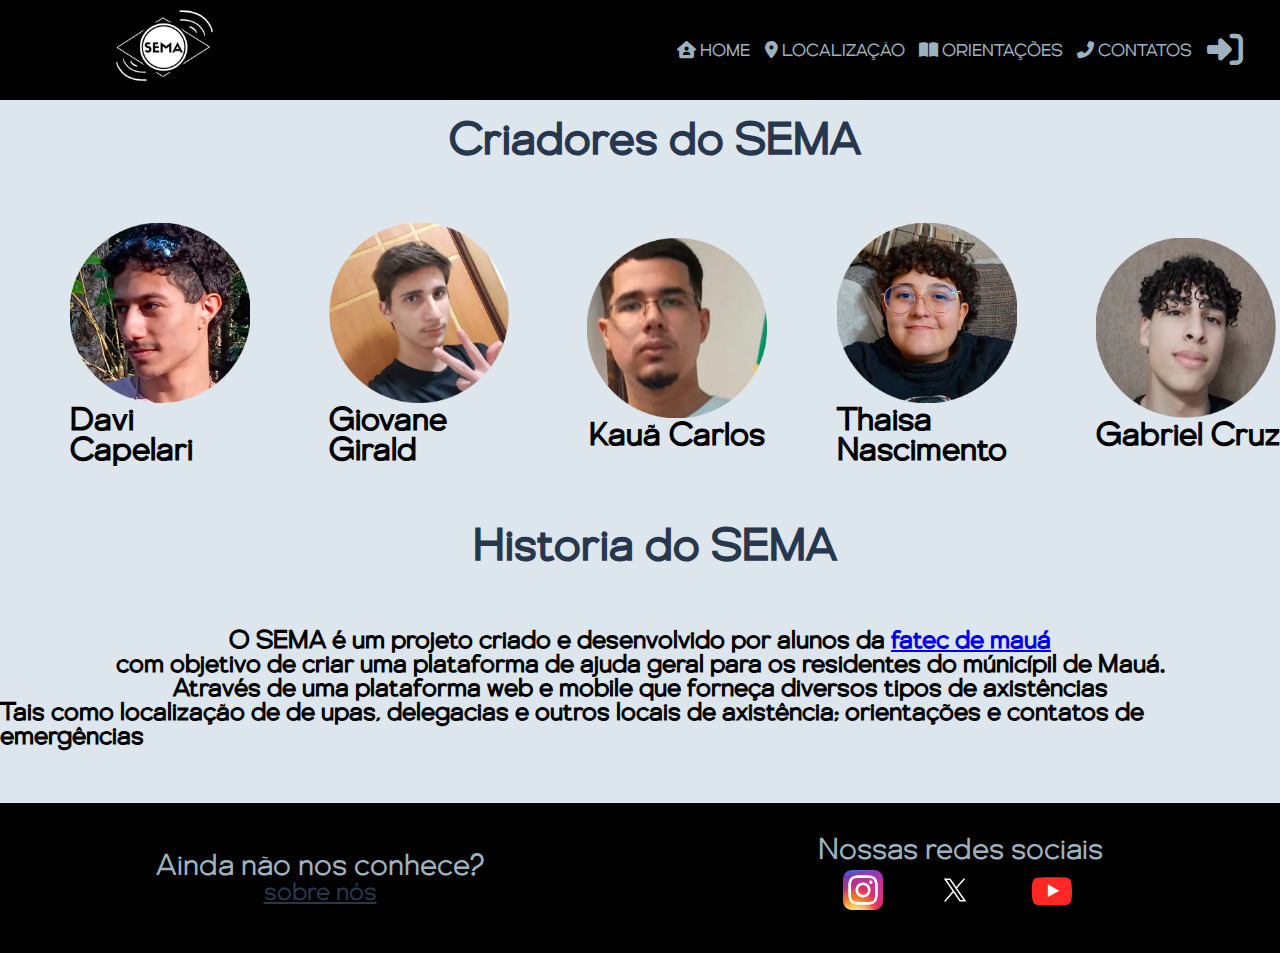
<file: about_us.html>
<!DOCTYPE html>
<html lang="en">
<head>
  <meta charset="UTF-8">
  <meta name="viewport" content="width=device-width, initial-scale=1.0">
  <title>SEMA</title>
  <link rel="icon" href="images/icon-site.png">
  <link rel="stylesheet" href="styles/about_us-style/about_us.css">
      <link rel="stylesheet" href="https://cdnjs.cloudflare.com/ajax/libs/font-awesome/6.4.0/css/all.min.css">
</head>
<body>
  
    <div class="header">

      <div class="left">
        <a href="index.html">
          <img class="icon" src="images/sema.png" alt="icon">
        </a>
      </div>


      <div class="right">

          <a class="areas-text" href="index.html">
            <i class="fas fa-house-user" ></i>
            HOME
          </a>

          <a class="areas-text" href="location.html">
            <i class="fas fa-map-marker-alt" > </i>
            LOCALIZAÇÃO
          </a>

          <a class="areas-text" href="orientations.html">
            <i class="fas fa-book-open" > </i>
            ORIENTAÇÕES
          </a>

          <a class="areas-text" href="contacts.html">
            <i class="fas fa-phone-alt" ></i>
            CONTATOS
          </a>

          <a class="areas-text" href="login.html">
            <i class='fas fa-sign-in-alt' style='font-size:36px'></i>
          </a>

      </div>
  
    </div> 
  
    <!---------------------------------->

    <div class="main">

      <h1 class="title">
        Criadores do SEMA
      </h1>

      <div class="team-members">

        <div class="teams-margin-left">
          <img class="photo-team-size" src="images/team-photos/david.png" alt="">
          <h1>Davi Capelari</h1>
        </div>

        <div class="teams-margin-left">
          <img class="photo-team-size" src="images/team-photos/Giovanne.png" alt="">
          <h1>Giovane Girald</h1>
        </div>

        <div class="teams-margin-left">
          <img class="photo-team-size" src="images/team-photos/kauã.png" alt="">
          <h1>Kauã Carlos</h1>
        </div>

        <div class="teams-margin-left">
          <img class="photo-team-size" src="images/team-photos/tata.png" alt="">
          <h1>Thaisa Nascimento</h1>
        </div>

        <div class="teams-margin-left">
          <img class="photo-team-size" src="images/team-photos/cruz.png" alt="">
          <h1>Gabriel Cruz</h1>
        </div>

      </div>

      <h1 class="title">
        Historia do SEMA
      </h1>

      <P class="text-main">
        O SEMA é um projeto criado e desenvolvido por alunos da <a href="https://www.fatecmaua.com.br/">fatec de mauá</a>
      </P>

      <p class="text-main">
        com objetivo de criar uma plataforma de ajuda geral para os residentes do múnicípil de Mauá.
      </p>

      <p class="text-main">
        Através de uma plataforma web e mobile que forneça diversos tipos de axistências
      </p>

      <p class="text-main">
        Tais como localização de de upas, delegacias e outros locais de axistência; orientações e contatos de emergências 
      </p>

    </div>
    
    <!---------------------------------->

    <div class="footer">
           
      <div class="staff-information">
        <p>Ainda não nos conhece?</p>
        <a class="central-link" href="about_us.html">sobre nós</a>
      </div>

      <div class="social_midias">
        <p class="staff-information">Nossas redes sociais</p>

        <div class="icons">
          
          <a href="https://www.instagram.com/elobos.acolhe?igsh=ZDE5N2F5ODVoY2pj">
            <img id="images" src="images/icons/INSTA.webp" alt="">
          </a>

          <a href="https://x.com/i/flow/login?redirect_after_login=%2Felobos_acolhe">
            <img id="images" src="images/icons/xTWT.avif" alt="">
          </a>

          <a href="">
            <img id="images2" src="images/icons/YOUYOU2.png" alt="">      
          </a>

        </div>
      </div>

    </div>

</body>
</html>
</file>
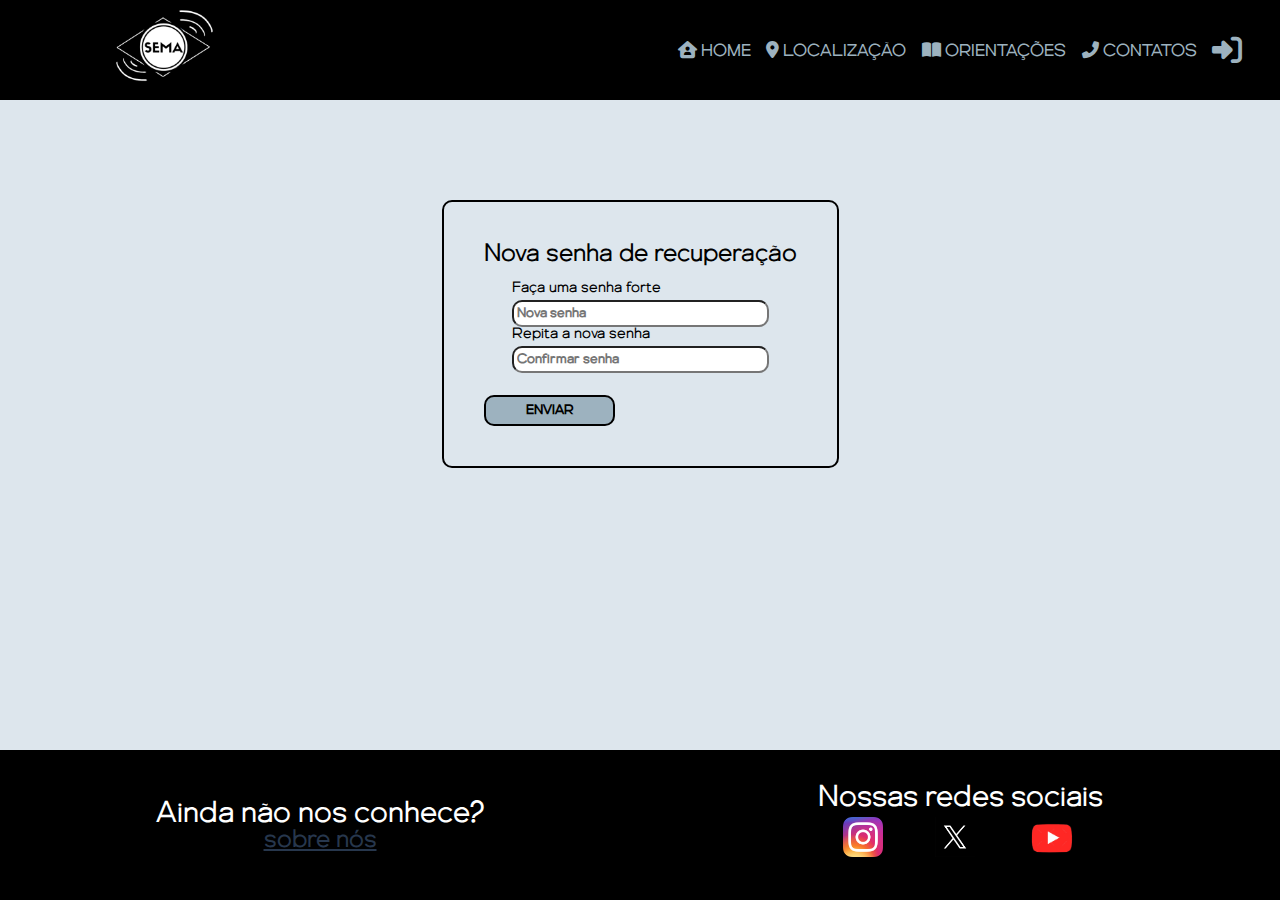
<file: new_password.html>
<!DOCTYPE html>
<html lang="en">
  <head>
    <meta charset="UTF-8">
    <meta name="viewport" content="width=device-width, initial-scale=1.0">
    <title>SEMA</title>
    <link rel="stylesheet" href="styles/join_the_team-style/join_the_team.css">
    <link rel="stylesheet" href="styles/new_passaword-style/new_password.css">
    <link rel="stylesheet" href="https://cdnjs.cloudflare.com/ajax/libs/font-awesome/6.4.0/css/all.min.css">

    <link rel="icon" href="images/icon-site.png">
    
    <link href="fonts/Genova.otf" rel="stylesheet" type="text/css">


  </head>
  <body>
           
    <div class="header">

      <div class="left">
        <a href="index.html">
          <img class="icon" src="images/sema.png" alt="icon">
        </a>
      </div>

      <div class="right">

          <a class="areas-text" href="index.html">
            <i class="fas fa-house-user" ></i>
            HOME
          </a>

          <a class="areas-text" href="location.html">
            <i class="fas fa-map-marker-alt" > </i>
            LOCALIZAÇÃO
          </a>

          <a class="areas-text" href="orientations.html">
            <i class="fas fa-book-open" > </i>
            ORIENTAÇÕES
          </a>

          <a class="areas-text" href="contacts.html">
            <i class="fas fa-phone-alt" ></i>
            CONTATOS
          </a>

          <a class="areas-text" href="login.html">
            <i class='fas fa-sign-in-alt' id="login-size"></i>
          </a>

      </div>
  
    </div> 
  
    <!---------------------------------->

    <div class="main">
      <div class="new-passoword-countainer">
        
        <div class="new-passoword-box">
        
        <p1 class="text">Nova senha de recuperação</p1><br>

        <div>
          <p class="text2">Faça uma senha forte</p>
        <input class="input" type="password" placeholder="Nova senha"><br>
        </div>

        <div>
          <p class="text2">Repita a nova senha</p>
          <input class="input" type="password" placeholder="Confirmar senha"><br>
        </div>

        <a href="login.html">
          <button class="send-button">ENVIAR</button>
        </a>
        
        </div>

      </div>
    </div>


   <!---------------------------------->
  
    <div class="footer">
           
      <div class="staff-information">
        <p>Ainda não nos conhece?</p>
        <a class="central-link" href="about_us.html">sobre nós</a>
      </div>

      <div class="social_midias">
        <p class="staff-information">Nossas redes sociais</p>

        <div class="icons">
          
          <a href="https://www.instagram.com/elobos.acolhe?igsh=ZDE5N2F5ODVoY2pj">
            <img id="images" src="images/icons/INSTA.webp" alt="">
          </a>

          <a href="https://x.com/i/flow/login?redirect_after_login=%2Felobos_acolhe">
            <img id="images" src="images/icons/xTWT.avif" alt="">
          </a>

          <a href="">
            <img id="images2" src="images/icons/YOUYOU2.png" alt="">      
          </a>

        </div>
      </div>

    </div>
    
    <script src="https://ajax.googleapis.com/ajax/libs/jquery/2.0.2/jquery.min.js"></script>
  </body>
</html>
</file>
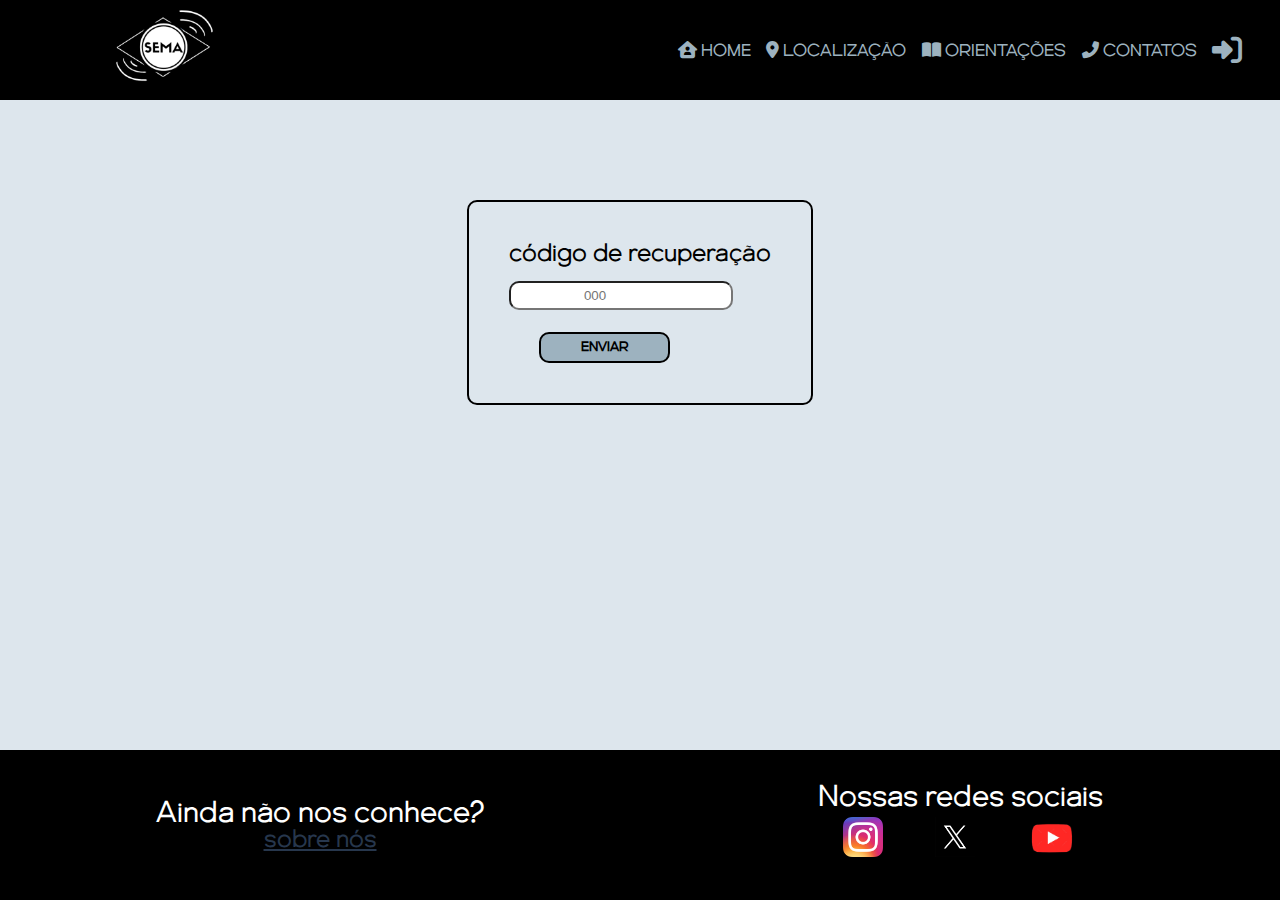
<file: passaword_code.html>
<!DOCTYPE html>
<html lang="en">
  <head>
    <meta charset="UTF-8">
    <meta name="viewport" content="width=device-width, initial-scale=1.0">
    <title>SEMA</title>
    <link rel="stylesheet" href="styles/join_the_team-style/join_the_team.css">
    <link rel="stylesheet" href="styles/password_code-style/password_code.css">
    <link rel="stylesheet" href="https://cdnjs.cloudflare.com/ajax/libs/font-awesome/6.4.0/css/all.min.css">

    <link rel="icon" href="images/icon-site.png">
    
    <link href="fonts/Genova.otf" rel="stylesheet" type="text/css">


  </head>
  <body>
           
    <div class="header">

      <div class="left">
        <a href="index.html">
          <img class="icon" src="images/sema.png" alt="icon">
        </a>
      </div>

      <div class="right">

          <a class="areas-text" href="index.html">
            <i class="fas fa-house-user" ></i>
            HOME
          </a>

          <a class="areas-text" href="location.html">
            <i class="fas fa-map-marker-alt" > </i>
            LOCALIZAÇÃO
          </a>

          <a class="areas-text" href="orientations.html">
            <i class="fas fa-book-open" > </i>
            ORIENTAÇÕES
          </a>

          <a class="areas-text" href="contacts.html">
            <i class="fas fa-phone-alt" ></i>
            CONTATOS
          </a>

          <a class="areas-text" href="login.html">
            <i class='fas fa-sign-in-alt' id="login-size"></i>
          </a>

      </div>
  
    </div> 
  
    <!---------------------------------->

    <div class="main">
      <div class="passoword-code-countainer">
        
        <div class="passoword-code-box">
        
        <p1 class="text">código de recuperação</p1><br>

        <input class="input" type="number" placeholder="000"><br>

        <a href="new_password.html">
          <button class="send-button">ENVIAR</button>
        </a>

        

        </div>

      </div>
    </div>


   <!---------------------------------->
  
    <div class="footer">
           
      <div class="staff-information">
        <p>Ainda não nos conhece?</p>
        <a class="central-link" href="about_us.html">sobre nós</a>
      </div>

      <div class="social_midias">
        <p class="staff-information">Nossas redes sociais</p>

        <div class="icons">
          
          <a href="https://www.instagram.com/elobos.acolhe?igsh=ZDE5N2F5ODVoY2pj">
            <img id="images" src="images/icons/INSTA.webp" alt="">
          </a>

          <a href="https://x.com/i/flow/login?redirect_after_login=%2Felobos_acolhe">
            <img id="images" src="images/icons/xTWT.avif" alt="">
          </a>

          <a href="">
            <img id="images2" src="images/icons/YOUYOU2.png" alt="">      
          </a>

        </div>
      </div>

    </div>
    
    <script src="https://ajax.googleapis.com/ajax/libs/jquery/2.0.2/jquery.min.js"></script>
  </body>
</html>
</file>
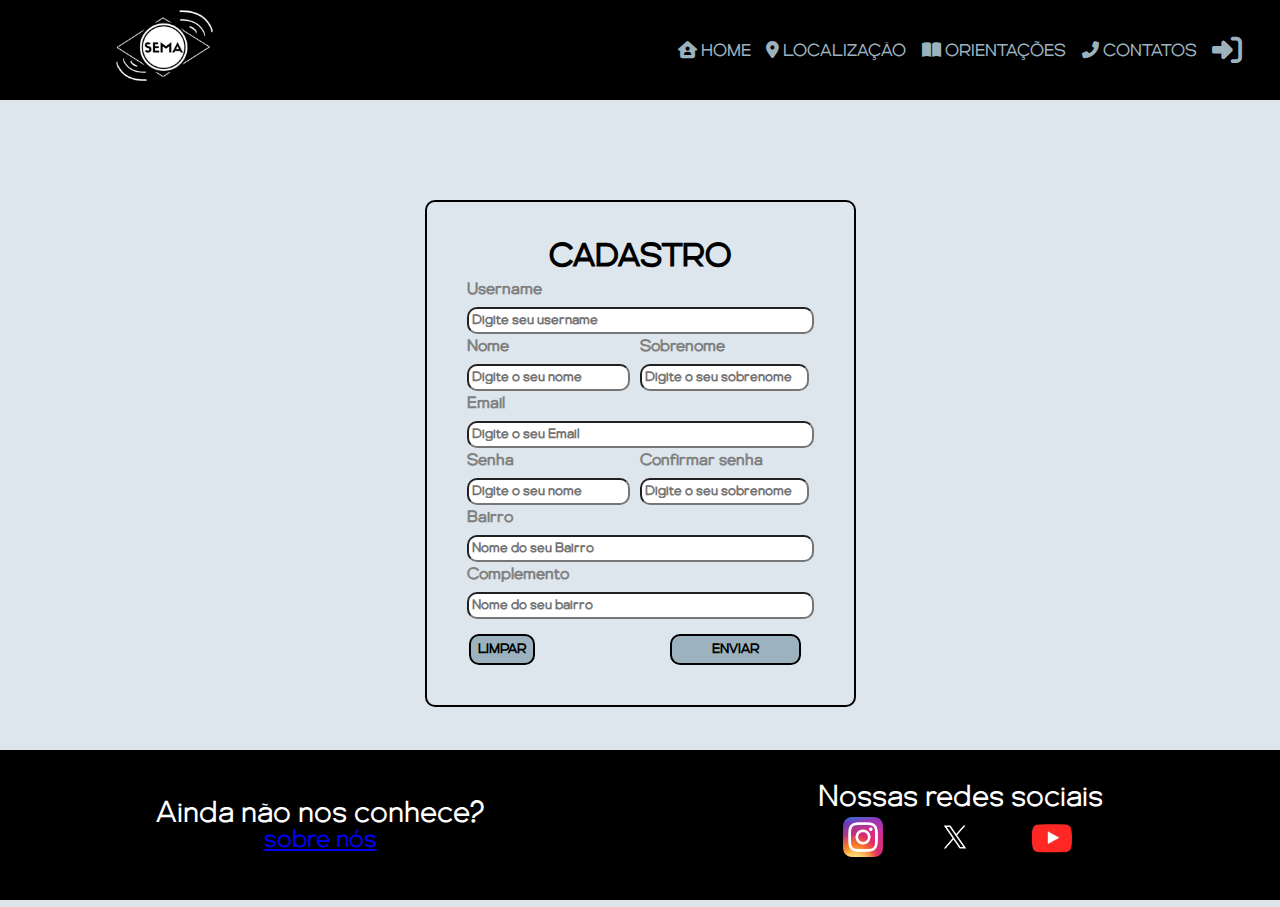
<file: register.html>
<!DOCTYPE html>
<html lang="en">
  <head>
    <meta charset="UTF-8" />
    <meta name="viewport" content="width=device-width, initial-scale=1.0" />
    <link rel="stylesheet" href="styles/register-styles/register.css" />
    <link rel="icon" href="images/icon-site.png" />
    <link
      rel="stylesheet"
      href="https://cdnjs.cloudflare.com/ajax/libs/font-awesome/6.4.0/css/all.min.css"
    />

    <title>SEMA</title>
  </head>
  <body>
    <div class="header">
      <div class="left">
        <a href="index.html">
          <img class="icon" src="images/sema.png" alt="icon" />
        </a>
      </div>

      <div class="right">
        <a class="areas-text" href="index.html">
          <i class="fas fa-house-user"></i>
          HOME
        </a>

        <a class="areas-text" href="location.html">
          <i class="fas fa-map-marker-alt"> </i>
          LOCALIZAÇÃO
        </a>

        <a class="areas-text" href="orientations.html">
          <i class="fas fa-book-open"> </i>
          ORIENTAÇÕES
        </a>

        <a class="areas-text" href="contacts.html">
          <i class="fas fa-phone-alt"></i>
          CONTATOS
        </a>

        <a class="areas-text" href="login.html">
          <i class="fas fa-sign-in-alt" id="login-size"></i>
        </a>
      </div>
    </div>

    <!---------------------------------->

    <div class="main">
      <div class="contect-login">
        <div class="login-countainer">
          <div class="login-coloum">
            <div class="box">
              <div class="coloum-login"></div>

              <h1 class="login-title">CADASTRO</h1>

              <p class="login-text">Username</p>

              <input
                type="text js-input-name"
                id="input"
                class="js-input-name"
                placeholder="Digite seu username"
              /><br />

              <div class="name-lastname">
                <p class="login-text">Nome</p>

                <p class="login-text">Sobrenome</p>

                <input
                  type="text"
                  id="input-name"
                  class="js-input-name2"
                  placeholder="Digite o seu nome"
                />

                <input
                  type="text"
                  id="input-last-name"
                  class="js-input-name3"
                  placeholder="Digite o seu sobrenome"
                />
              </div>

              <p class="login-text">Email</p>

              <input
                type="text"
                id="input"
                class="js-input-name4"
                placeholder="Digite o seu Email"
              /><br />

              <div class="name-lastname">
                <p class="login-text">Senha</p>

                <p class="login-text">Confirmar senha</p>

                <input
                  type="text"
                  id="input-name"
                  class="js-input-name5"
                  placeholder="Digite o seu nome"
                />

                <input
                  type="text"
                  id="input-last-name"
                  class="js-input-name6"
                  placeholder="Digite o seu sobrenome"
                />
              </div>

              <p class="login-text">Bairro</p>

              <input
                type="text"
                id="input"
                class="js-input-name7"
                placeholder="Nome do seu Bairro"
              /><br />

              <p class="login-text">Complemento</p>

              <input
                type="text"
                id="input"
                class="js-input-name8"
                placeholder="Nome do seu bairro"
              /><br />

              <div class="button-register-division">
                <button class="login-button" onclick="clean();">LIMPAR</button>

                <a href="login.html">
                <button class="login-button-send" onclick="send();">
                  ENVIAR
                </button>
                </a>

              </div>
            </div>
          </div>
        </div>
      </div>
    </div>

    <!---------------------------------->

    <div class="footer">
      <div class="staff-information">
        <p>Ainda não nos conhece?</p>
        <a class="central-link" href="about_us.html">sobre nós</a>
      </div>

      <div class="social_midias">
        <p class="staff-information">Nossas redes sociais</p>

        <div class="icons">
          <a
            href="https://www.instagram.com/elobos.acolhe?igsh=ZDE5N2F5ODVoY2pj"
          >
            <img id="images" src="images/icons/INSTA.webp" alt="" />
          </a>

          <a
            href="https://x.com/i/flow/login?redirect_after_login=%2Felobos_acolhe"
          >
            <img id="images" src="images/icons/xTWT.avif" alt="" />
          </a>

          <a href="">
            <img id="images2" src="images/icons/YOUYOU2.png" alt="" />
          </a>
        </div>
      </div>
    </div>

    <script src="scripts/register.js"></script>
  </body>
</html>
</file>
<file: styles/about_us-style/about_us.css>
/* General code */

*{
  margin: 0;
  padding: 0;
}

body{
    background-color: rgb(221, 230, 237);
}

@font-face {
  font-family: 'Genova';
  src: url('../../fonts/Genova.otf');
}

/* header */

.header{
  height: 100px;

  display: grid;
  grid-template-columns: 1fr 1fr;
  flex-direction: row;
  justify-content: space-between;

  position: fixed;
  top: 0;
  left: 0;
  right: 0;
  z-index: 100;

  background-color: black;

  transition: background-color 2000ms;
}

.header.sticking{
  background-color: black;
  font-family: 'Genova';
}

.icon{
  margin-top: 3px;
  margin-left: 80px;
  height: 95px;
}

.right{
  display: grid;
  grid-template-columns: auto auto auto auto auto;
  place-items: center;

  padding-left: 30px;
  padding-right: 30px;
}

.areas-text{
  font-size: 25px;
  text-decoration: none;
  color: rgb(157, 178, 191);

  font-family: 'Genova';
}

.areas-text:hover{
  opacity: 70%;
}

/*main*/

.main{
  margin-top: 120px;
  margin-bottom: 54px;

  display: grid;
  place-items: center;
}

.title{
  color: rgb(39, 55, 77);;
  font-family: 'Genova';
  font-size: 45PX;
  margin-left: 30px;

  margin-bottom: 60px;
}

.team-members{
  display: grid;
  grid-template-columns: auto auto auto auto auto;
  place-items: center;

  margin-bottom: 60px;
}

.teams-margin-left{
  margin-left: 70px;
  place-items: center;

    font-family: 'Genova';
}

.photo-team-size{
  height: 180px;
}

.text-main{
  font-family: 'Genova';
  font-weight: bold;
  font-size: 25px;
}

/* footer */

.footer{
  height: 150px;

  font-size: 30px;

  bottom: 0;
  left: 0;
  right: 0;
  z-index: 100;
 
  background-color: black;
  color: rgb(157, 178, 191);;
  font-family: 'Genova';

  display: grid;
  grid-template-columns: 1fr 1fr;
  place-items: center;
}

.icons{
  display: grid;
  grid-template-columns: auto auto auto;
  place-items: center;
}

.central-link{
  display: grid;
  place-items: center;
  font-size: 25px;
  color: rgb(39, 55, 77);
}

#images{
  height: 40px;
}

#images2{
  height: 50px;
}

@media (max-width: 1680px) {
  
  .areas-text{
    font-size: 22px;
    text-decoration: none;
    color: rgb(157, 178, 191);
  
    font-family: 'Genova';
  }

  #login-size{
  font-size: 33px
}

}

@media (max-width: 1530px) {
  
  .areas-text{
    font-size: 20px;
    text-decoration: none;
    color: rgb(157, 178, 191);
  
    font-family: 'Genova';
  }

    #login-size{
    font-size: 31px
  }  

  .icon{
    margin-top: 3px;
    margin-left: 80px;
    height: 85px;
  }

  

}

@media (max-width: 1390px) {
  
  .areas-text{
    font-size: 17px;
    text-decoration: none;
    color: rgb(157, 178, 191);
  
    font-family: 'Genova';
  }

    #login-size{
    font-size: 30px
  }

  .icon{
    margin-top: 3px;
    margin-left: 80px;
    height: 85px;
  }

}

@media (max-width: 1230px) {
  
  .areas-text{
    font-size: 15px;
    text-decoration: none;
    color: rgb(157, 178, 191);
  
    font-family: 'Genova';
  }

    #login-size{
  font-size: 28px
  }

  .icon{
    margin-top: 3px;
    margin-left: 80px;
    height: 85px;
  }

}

@media (max-width: 1130px) {
  
  .areas-text{
    font-size: 12px;
    text-decoration: none;
    color: rgb(157, 178, 191);
  
    font-family: 'Genova';
  }

    #login-size{
    font-size: 25px
  } 

  .icon{
    margin-top: 3px;
    margin-left: 80px;
    height: 75px;
  }

}

@media (max-width: 890px) {
  
  .areas-text{
    font-size: 10px;
    text-decoration: none;
    color: rgb(157, 178, 191);
  
    font-family: 'Genova';
  }

    #login-size{
    font-size: 20px
  } 

  .icon{
    margin-top: 10px;
    margin-left: 80px;
    height: 65px;
  }

}
</file>
<file: styles/join_the_team-style/join_the_team.css>
/* General code */

*{
  margin: 0;
  padding: 0;
}

body{
    background-color: rgb(221, 230, 237);
}

@font-face {
  font-family: 'Genova';
  src: url('../../fonts/Genova.otf');
}

/* header */

.header{
  height: 100px;

  display: grid;
  grid-template-columns: 1fr 1fr;
  flex-direction: row;
  justify-content: space-between;

  position: fixed;
  top: 0;
  left: 0;
  right: 0;
  z-index: 100;

  background-color: black;

  transition: background-color 2000ms;
}

.header.sticking{
  background-color: black;
  font-family: 'Genova';
}

.icon{
  margin-top: 3px;
  margin-left: 80px;
  height: 95px;
}

.right{
  display: grid;
  grid-template-columns: auto auto auto auto auto;
  place-items: center;

  padding-left: 30px;
  padding-right: 30px;
}

.areas-text{
  font-size: 25px;
  text-decoration: none;
  color: rgb(157, 178, 191);

  font-family: 'Genova';
}

.areas-text:hover{
  opacity: 70%;
}

#login-size{
  font-size:36px
}

/* main */

.main{
  margin-top: 100px; 

  display: grid;
  justify-content: center;
  font-family: 'Genova';
}

.text-main{
  text-align: center;
  margin-bottom: 20px;
}

.div-countainer{
  padding-left: 20px;
  padding-right: 20px;
  padding-top: 100px;
  padding-bottom: 275px;
}

.comment-box{
  display: grid;
  justify-content: center;
}

.input{
  padding-left: 3px;
  padding-right: 40px;
  padding-top: 5px;
  padding-bottom: 5px;

  border-radius: 10px;

}

.button-public{
  background-color: rgb(157, 178, 191);

  border-radius: 10px;

  font-family: 'Genova';

  margin-top: 8px;
  margin-bottom: 30px;

  padding: 3px;
  cursor: pointer;
}

.button-public:hover{
  background-color: rgb(179, 194, 204);
}
 
.button-public:active{
  background-color: rgb(157, 178, 191);
}

.div-aling{
  display: grid;
  grid-template-columns: auto auto auto;
  place-items: center;
}

.div-text{
  background-color: rgb(157, 178, 191);

  padding-left: 20px;
  padding-right: 20px;
  padding-top: 20px;
  padding-bottom: 20px;

  border-radius: 50px;

  margin-bottom: 15px;

  text-align: center;
}


/* footer */

.footer{
  height: 150px;

  font-size: 30px;

  bottom: 0;
  left: 0;
  right: 0;
  z-index: 100;
 
  background-color: black;
  color: rgb(157, 178, 191);;
  font-family: 'Genova';

  display: grid;
  grid-template-columns: 1fr 1fr;
  place-items: center;
}

.icons{
  display: grid;
  grid-template-columns: auto auto auto;
  place-items: center;
}

.central-link{
  display: grid;
  place-items: center;
  font-size: 25px;
  color: rgb(39, 55, 77);
}

#images{
  height: 40px;
}

#images2{
  height: 50px;
}

@media (max-width: 1680px) {
  
  .areas-text{
    font-size: 22px;
    text-decoration: none;
    color: rgb(157, 178, 191);
  
    font-family: 'Genova';
  }

  #login-size{
  font-size: 33px
}

}

@media (max-width: 1530px) {
  
  .areas-text{
    font-size: 20px;
    text-decoration: none;
    color: rgb(157, 178, 191);
  
    font-family: 'Genova';
  }

    #login-size{
    font-size: 31px
  }  

  .icon{
    margin-top: 3px;
    margin-left: 80px;
    height: 85px;
  }

  

}

@media (max-width: 1390px) {
  
  .areas-text{
    font-size: 17px;
    text-decoration: none;
    color: rgb(157, 178, 191);
  
    font-family: 'Genova';
  }

    #login-size{
    font-size: 30px
  }

  .icon{
    margin-top: 3px;
    margin-left: 80px;
    height: 85px;
  }

}

@media (max-width: 1230px) {
  
  .areas-text{
    font-size: 15px;
    text-decoration: none;
    color: rgb(157, 178, 191);
  
    font-family: 'Genova';
  }

    #login-size{
  font-size: 28px
  }

  .icon{
    margin-top: 3px;
    margin-left: 80px;
    height: 85px;
  }

}

@media (max-width: 1130px) {
  
  .areas-text{
    font-size: 12px;
    text-decoration: none;
    color: rgb(157, 178, 191);
  
    font-family: 'Genova';
  }

    #login-size{
    font-size: 25px
  } 

  .icon{
    margin-top: 3px;
    margin-left: 80px;
    height: 75px;
  }

}

@media (max-width: 890px) {
  
  .areas-text{
    font-size: 10px;
    text-decoration: none;
    color: rgb(157, 178, 191);
  
    font-family: 'Genova';
  }

    #login-size{
    font-size: 20px
  } 

  .icon{
    margin-top: 10px;
    margin-left: 80px;
    height: 65px;
  }

}
</file>
<file: styles/new_passaword-style/new_password.css>
*{
  margin: 0;
  padding: 0;
}

body{
  background-color: rgb(221, 230, 237);

  display: grid;
  justify-content: center;
}

@font-face {
  font-family: 'Genova';
  src: url('../../fonts/Genova.otf');
}

.header{
  height: 100px;

  display: grid;
  grid-template-columns: 1fr 1fr;
  flex-direction: row;
  justify-content: space-between;

  position: fixed;
  top: 0;
  left: 0;
  right: 0;
  z-index: 100;

  background-color: black;

  transition: background-color 2000ms;
}

.header.sticking{
  background-color: black;
  font-family: 'Genova';
}

.icon{
  margin-top: 3px;
  margin-left: 80px;
  height: 95px;
}

.right{
  display: grid;
  grid-template-columns: auto auto auto auto auto;
  place-items: center;

  padding-left: 30px;
  padding-right: 30px;
}

.areas-text{
  font-size: 25px;
  text-decoration: none;
  color: rgb(157, 178, 191);

  font-family: 'Genova';
}

.areas-text:hover{
  opacity: 70%;
}


.login-back-button{
  background-color: lightgreen;
 
  padding: 7px;
 
  margin-top: 15px;
  margin-left: 15px;
 
  border: solid 1px;
  border-radius: 10px;
 
  cursor: pointer;
}

#login-size{
  font-size:36px
}

/* MAIN */
  
.main{
  margin-top: 200px;

  display: grid;
  justify-content: center;
}

.new-passoword-countainer{
  display: flex;
  justify-content: center;
  align-items: center;
 
  background-color: rgb(221, 230, 237);

  padding: 40px;

  border: 2px solid;
  border-radius: 10px;
}

.new-passoword-box{
  grid-template-rows: 1fr 1fr 1fr 1fr;
  place-items: center;
}

.input{
  font-family: 'Genova';
  font-weight: bold;

  padding-left: 3px;
  padding-right: 100px;
  padding-top: 5px;
  padding-bottom: 5px;

  margin-top: 5px;

  border-radius: 10px;
}

.send-button{
  background-color: rgb(157, 178, 191);

  font-weight: bold;

  padding-left: 40px;
  padding-right: 40px;
  padding-top: 7px;
  padding-bottom: 7px;

  border-radius: 10px;
  border: solid 2px;

  margin-top: 22PX;
  margin-left: 0px;

  cursor: pointer;
  font-family: 'Genova';
}

.send-button:hover{
  background-color: rgb(179, 194, 204);
}

.send-button:active{
  background-color: rgb(157, 178, 191);
}

.text{
  display: block;

  font-size: 25px;
  font-family: 'Genova';
}

.text2{
  display: block;

  font-size: 15px;
  font-family: 'Genova';
}

/* FOOTER */
.footer{
  height: 150px;

  font-size: 30px;

  position: fixed;
  bottom: 0;
  left: 0;
  right: 0;
  z-index: 100;


  background-color: black;
  color: white;

  display: grid;
  grid-template-columns: 1fr 1fr;
  place-items: center;

  font-family: 'Genova';
}

.icons{
  display: grid;
  grid-template-columns: auto auto auto;
  place-items: center;
}

.coloum-img{
  display: grid;
  grid-template-rows: auto auto;
  place-items: center;
}

.contac-text-image{
  display: grid;
  grid-template-columns: 1fr 1fr;
  flex-direction: row;
  place-items: center;
}

.numbers-contact{
  display: grid;
  grid-template-columns: 1fr 1fr 1fr;
  flex-direction: row;
  place-items: center;

}

.name-number{
  margin-left: 10px;

  font-family: 'Genova';
  font-weight: bold;
  font-size: 24px;
  margin-left: 40px;
  margin-bottom: 70px;
  margin-right: 30px;

  display: grid;
  place-items: center;
}

#numbers-contact1{
  color: brown;
}

#images{
  height: 40px;
}

#images2{
  height: 50px;
}

.central-link{
  display: grid;
  place-items: center;
  font-size: 25px;
}

@media (max-width: 1680px) {
  
  .areas-text{
    font-size: 22px;
    text-decoration: none;
    color: rgb(157, 178, 191);
  
    font-family: 'Genova';
  }

  #login-size{
  font-size: 33px
}

}

@media (max-width: 1530px) {
  
  .areas-text{
    font-size: 20px;
    text-decoration: none;
    color: rgb(157, 178, 191);
  
    font-family: 'Genova';
  }

    #login-size{
    font-size: 31px
  }  

  .icon{
    margin-top: 3px;
    margin-left: 80px;
    height: 85px;
  }

  

}

@media (max-width: 1390px) {
  
  .areas-text{
    font-size: 17px;
    text-decoration: none;
    color: rgb(157, 178, 191);
  
    font-family: 'Genova';
  }

    #login-size{
    font-size: 30px
  }

  .icon{
    margin-top: 3px;
    margin-left: 80px;
    height: 85px;
  }

}

@media (max-width: 1230px) {
  
  .areas-text{
    font-size: 15px;
    text-decoration: none;
    color: rgb(157, 178, 191);
  
    font-family: 'Genova';
  }

    #login-size{
  font-size: 28px
  }

  .icon{
    margin-top: 3px;
    margin-left: 80px;
    height: 85px;
  }

}

@media (max-width: 1130px) {
  
  .areas-text{
    font-size: 12px;
    text-decoration: none;
    color: rgb(157, 178, 191);
  
    font-family: 'Genova';
  }

    #login-size{
    font-size: 25px
  } 

  .icon{
    margin-top: 3px;
    margin-left: 80px;
    height: 75px;
  }

}

@media (max-width: 890px) {
  
  .areas-text{
    font-size: 10px;
    text-decoration: none;
    color: rgb(157, 178, 191);
  
    font-family: 'Genova';
  }

    #login-size{
    font-size: 20px
  } 

  .icon{
    margin-top: 10px;
    margin-left: 80px;
    height: 65px;
  }

}
</file>
<file: styles/password_code-style/password_code.css>
*{
  margin: 0;
  padding: 0;
}

body{
  background-color: rgb(221, 230, 237);

  display: grid;
  justify-content: center;
}

@font-face {
  font-family: 'Genova';
  src: url('../../fonts/Genova.otf');
}

.header{
  height: 100px;

  display: grid;
  grid-template-columns: 1fr 1fr;
  flex-direction: row;
  justify-content: space-between;

  position: fixed;
  top: 0;
  left: 0;
  right: 0;
  z-index: 100;

  background-color: black;

  transition: background-color 2000ms;
}

.header.sticking{
  background-color: black;
  font-family: 'Genova';
}

.icon{
  margin-top: 3px;
  margin-left: 80px;
  height: 95px;
}

.right{
  display: grid;
  grid-template-columns: auto auto auto auto auto;
  place-items: center;

  padding-left: 30px;
  padding-right: 30px;
}

.areas-text{
  font-size: 25px;
  text-decoration: none;
  color: rgb(157, 178, 191);

  font-family: 'Genova';
}

.areas-text:hover{
  opacity: 70%;
}


.login-back-button{
  background-color: lightgreen;
 
  padding: 7px;
 
  margin-top: 15px;
  margin-left: 15px;
 
  border: solid 1px;
  border-radius: 10px;
 
  cursor: pointer;
}

#login-size{
  font-size:36px
}

/* MAIN */
  
.main{
  margin-top: 200px;

  display: grid;
  justify-content: center;
}

.passoword-code-countainer{
  display: flex;
  justify-content: center;
  align-items: center;
 
  background-color: rgb(221, 230, 237);

  padding: 40px;

  border: 2px solid;
  border-radius: 10px;
}

.passoword-code-box{
  grid-template-rows: 1fr 1fr 1fr;
  place-items: center;
}

.send-button{
  background-color: rgb(157, 178, 191);

  font-weight: bold;

  padding-left: 40px;
  padding-right: 40px;
  padding-top: 7px;
  padding-bottom: 7px;

  border-radius: 10px;
  border: solid 2px;

  margin-top: 22PX;
  margin-left: 30px;

  cursor: pointer;
  font-family: 'Genova';
}

.send-button:hover{
  background-color: rgb(179, 194, 204);
}

.send-button:active{
  background-color: rgb(157, 178, 191);
}

.text{
  display: block;

  font-size: 25px;
  font-family: 'Genova';
}

input{
  text-align: center;
  font-family: 25px;

  padding-left: 20px;
  padding-bottom: 20px;
  padding-top: 20px;
}

/* FOOTER */
.footer{
  height: 150px;

  font-size: 30px;

  position: fixed;
  bottom: 0;
  left: 0;
  right: 0;
  z-index: 100;


  background-color: black;
  color: white;

  display: grid;
  grid-template-columns: 1fr 1fr;
  place-items: center;

  font-family: 'Genova';
}

.icons{
  display: grid;
  grid-template-columns: auto auto auto;
  place-items: center;
}

.coloum-img{
  display: grid;
  grid-template-rows: auto auto;
  place-items: center;
}

.contac-text-image{
  display: grid;
  grid-template-columns: 1fr 1fr;
  flex-direction: row;
  place-items: center;
}

.numbers-contact{
  display: grid;
  grid-template-columns: 1fr 1fr 1fr;
  flex-direction: row;
  place-items: center;

}

.name-number{
  margin-left: 10px;

  font-family: 'Genova';
  font-weight: bold;
  font-size: 24px;
  margin-left: 40px;
  margin-bottom: 70px;
  margin-right: 30px;

  display: grid;
  place-items: center;
}

#numbers-contact1{
  color: brown;
}

#images{
  height: 40px;
}

#images2{
  height: 50px;
}

.central-link{
  display: grid;
  place-items: center;
  font-size: 25px;
}

@media (max-width: 1680px) {
  
  .areas-text{
    font-size: 22px;
    text-decoration: none;
    color: rgb(157, 178, 191);
  
    font-family: 'Genova';
  }

  #login-size{
  font-size: 33px
}

}

@media (max-width: 1530px) {
  
  .areas-text{
    font-size: 20px;
    text-decoration: none;
    color: rgb(157, 178, 191);
  
    font-family: 'Genova';
  }

    #login-size{
    font-size: 31px
  }  

  .icon{
    margin-top: 3px;
    margin-left: 80px;
    height: 85px;
  }

  

}

@media (max-width: 1390px) {
  
  .areas-text{
    font-size: 17px;
    text-decoration: none;
    color: rgb(157, 178, 191);
  
    font-family: 'Genova';
  }

    #login-size{
    font-size: 30px
  }

  .icon{
    margin-top: 3px;
    margin-left: 80px;
    height: 85px;
  }

}

@media (max-width: 1230px) {
  
  .areas-text{
    font-size: 15px;
    text-decoration: none;
    color: rgb(157, 178, 191);
  
    font-family: 'Genova';
  }

    #login-size{
  font-size: 28px
  }

  .icon{
    margin-top: 3px;
    margin-left: 80px;
    height: 85px;
  }

}

@media (max-width: 1130px) {
  
  .areas-text{
    font-size: 12px;
    text-decoration: none;
    color: rgb(157, 178, 191);
  
    font-family: 'Genova';
  }

    #login-size{
    font-size: 25px
  } 

  .icon{
    margin-top: 3px;
    margin-left: 80px;
    height: 75px;
  }

}

@media (max-width: 890px) {
  
  .areas-text{
    font-size: 10px;
    text-decoration: none;
    color: rgb(157, 178, 191);
  
    font-family: 'Genova';
  }

    #login-size{
    font-size: 20px
  } 

  .icon{
    margin-top: 10px;
    margin-left: 80px;
    height: 65px;
  }

}
</file>
<file: styles/register-styles/register.css>
*{
  margin: 0;
  padding: 0;
}

body{
    background-color: rgb(221, 230, 237);
}

@font-face {
  font-family: 'Genova';
  src: url('../../fonts/Genova.otf');
}

.header{
  height: 100px;

  display: grid;
  grid-template-columns: 1fr 1fr;
  flex-direction: row;
  justify-content: space-between;

  position: fixed;
  top: 0;
  left: 0;
  right: 0;
  z-index: 100;

  background-color: black;

  transition: background-color 2000ms;
}

.header.sticking{
  background-color: black;
  font-family: 'Genova';
}

.icon{
  margin-top: 3px;
  margin-left: 80px;
  height: 95px;
}

.right{
  display: grid;
  grid-template-columns: auto auto auto auto auto;
  place-items: center;

  padding-left: 30px;
  padding-right: 30px;
}

.areas-text{
  font-size: 25px;
  text-decoration: none;
  color: rgb(157, 178, 191);

  font-family: 'Genova';
}

.areas-text:hover{
  opacity: 70%;
}


.login-back-button{
  background-color: lightgreen;
 
  padding: 7px;
 
  margin-top: 15px;
  margin-left: 15px;
 
  border: solid 1px;
  border-radius: 10px;
 
  cursor: pointer;
}

#login-size{
  font-size:36px
}

/* REGISTER */
  

.contect-login{
  display: grid;
  place-items: center;

  font-family: 'Genova';
  font-weight: bold;

  margin-top: 100px;
  margin-bottom: 200px;
}

.login-countainer{
  display: grid;
  place-items: center;

  background-color: rgb(221, 230, 237);

  padding-left: 10px;
  padding-right: 10px;
  padding-top: 100px;
}

.box{
  background-color: rgb(221, 230, 237);

  border: 2px solid;
  border-radius: 10px;

  padding: 40px;
}

.login-title{
  margin-bottom: 10px;
  display: grid;
  place-items: center;
}

.name-lastname{
  display: grid;
  grid-template-columns: 1fr 1fr;
  flex-direction: row;
}

.login-text{
color: gray;
font-family: 'Genova';

margin-top: 5px;
margin-bottom: 5px;
}

#input-name{
  font-family: 'Genova';
  font-weight: bold;

  padding-top: 5px;
  padding-bottom: 5px;
  padding-right: 0px;
  padding-left: 3px;
  
  margin-right: 10px;
  margin-top: 5px;

  border-radius: 10px;
}

#input-last-name{
  font-family: 'Genova';
  font-weight: bold;
  
  padding-top: 5px;
  padding-bottom: 5px;
  padding-right: 0px;
  padding-left: 3px;
  
  margin-right: 5px;
  margin-top: 5px;


  border-radius: 10px;
}

#input{
  font-family: 'Genova';
  font-weight: bold;

  padding-left: 3px;
  padding-right: 190px;
  padding-top: 5px;
  padding-bottom: 5px;

  margin-top: 5px;

  border-radius: 10px;
}

#input::placeholder{
  padding-right: 70px;
}

.input2{
  padding-left: 3px;
  padding-right: 40px;
  padding-top: 5px;
  padding-bottom: 5px;

  border-radius: 10px;
}

.login-link{
  color: green;
  font-size: 13px;
  margin-right: 10px;

  font-family: 'Genova';
}

.button-register-division{
  display: grid;
  grid-template-columns: auto auto auto auto;
  place-items: center;
}


.login-button-send{
  background-color: rgb(157, 178, 191);

  font-weight: bold;

  padding-left: 40px;
  padding-right: 40px;
  padding-top: 7px;
  padding-bottom: 7px;

  margin-top: 15px;
  margin-left: 130px;

  border-radius: 10px;
  border: solid 2px;

  cursor: pointer;
  font-family: 'Genova';
}

.login-button-send:hover{
  background-color: rgb(179, 194, 204);
}

.login-button-send:active{
  background-color: rgb(157, 178, 191);
}

.login-button{
  background-color: rgb(157, 178, 191);
  font-family: 'Genova';

  font-weight: bold;

  border-radius: 10px;
 
  padding: 7px;
 
  margin-top: 15px;
 
  border: solid 2px;
  border-radius: 10px;
 
  cursor: pointer;
}
 
.login-button:hover{
  background-color: rgb(179, 194, 204);
}
 
.login-button:active{
  background-color: rgb(157, 178, 191);
}

.box-resgister{
  background-color: rgb(221, 230, 237);

  margin-top: 15px;

  padding-left: 3px;
  padding-right: 4px;
  padding-top: 5px;
  padding-bottom: 35px;

  border: 2px solid;
  border-radius: 10px;
}

.align-register{

  display: flex;
  justify-content: center;
  align-items: center;

  font-family: 'Genova';
  font-size: 20px;

  margin-top: 30px;
}

.align-register2{
  display: flex;
  justify-content: center;
  align-items: center;

  font-family: 'Genova';
  font-size: 15px;

  margin-top: 10px;
}

.link2{
  color: darkgreen;
}

.text-log{
  font-family: 'Genova';
  font-weight: bold;
  font-size: 10px;

  display: flex;
  justify-content: center;
  align-items: center;

  margin-top: 15px;

  color: blue;

}

/*//////////////////////*/

.footer{
  height: 150px;

  font-size: 30px;

  position: fixed;
  bottom: 0;
  left: 0;
  right: 0;
  z-index: 100;


  background-color: black;
  color: white;

  display: grid;
  grid-template-columns: 1fr 1fr;
  place-items: center;

  font-family: 'Genova';
}

.icons{
  display: grid;
  grid-template-columns: auto auto auto;
  place-items: center;
}

.coloum-img{
  display: grid;
  grid-template-rows: auto auto;
  place-items: center;
}

.contac-text-image{
  display: grid;
  grid-template-columns: 1fr 1fr;
  flex-direction: row;
  place-items: center;
}

.numbers-contact{
  display: grid;
  grid-template-columns: 1fr 1fr 1fr;
  flex-direction: row;
  place-items: center;

}

.name-number{
  margin-left: 10px;

  font-family: 'Genova';
  font-weight: bold;
  font-size: 24px;
  margin-left: 40px;
  margin-bottom: 70px;
  margin-right: 30px;

  display: grid;
  place-items: center;
}

#numbers-contact1{
  color: brown;
}

#images{
  height: 40px;
}

#images2{
  height: 50px;
}

.central-link{
  display: grid;
  place-items: center;
  font-size: 25px;
}

@media (max-width: 1680px) {
  
  .areas-text{
    font-size: 22px;
    text-decoration: none;
    color: rgb(157, 178, 191);
  
    font-family: 'Genova';
  }

  #login-size{
  font-size: 33px
}

}

@media (max-width: 1530px) {
  
  .areas-text{
    font-size: 20px;
    text-decoration: none;
    color: rgb(157, 178, 191);
  
    font-family: 'Genova';
  }

    #login-size{
    font-size: 31px
  }  

  .icon{
    margin-top: 3px;
    margin-left: 80px;
    height: 85px;
  }

  

}

@media (max-width: 1390px) {
  
  .areas-text{
    font-size: 17px;
    text-decoration: none;
    color: rgb(157, 178, 191);
  
    font-family: 'Genova';
  }

    #login-size{
    font-size: 30px
  }

  .icon{
    margin-top: 3px;
    margin-left: 80px;
    height: 85px;
  }

}

@media (max-width: 1230px) {
  
  .areas-text{
    font-size: 15px;
    text-decoration: none;
    color: rgb(157, 178, 191);
  
    font-family: 'Genova';
  }

    #login-size{
  font-size: 28px
  }

  .icon{
    margin-top: 3px;
    margin-left: 80px;
    height: 85px;
  }

}

@media (max-width: 1130px) {
  
  .areas-text{
    font-size: 12px;
    text-decoration: none;
    color: rgb(157, 178, 191);
  
    font-family: 'Genova';
  }

    #login-size{
    font-size: 25px
  } 

  .icon{
    margin-top: 3px;
    margin-left: 80px;
    height: 75px;
  }

}

@media (max-width: 890px) {
  
  .areas-text{
    font-size: 10px;
    text-decoration: none;
    color: rgb(157, 178, 191);
  
    font-family: 'Genova';
  }

    #login-size{
    font-size: 20px
  } 

  .icon{
    margin-top: 10px;
    margin-left: 80px;
    height: 65px;
  }

}
</file>
